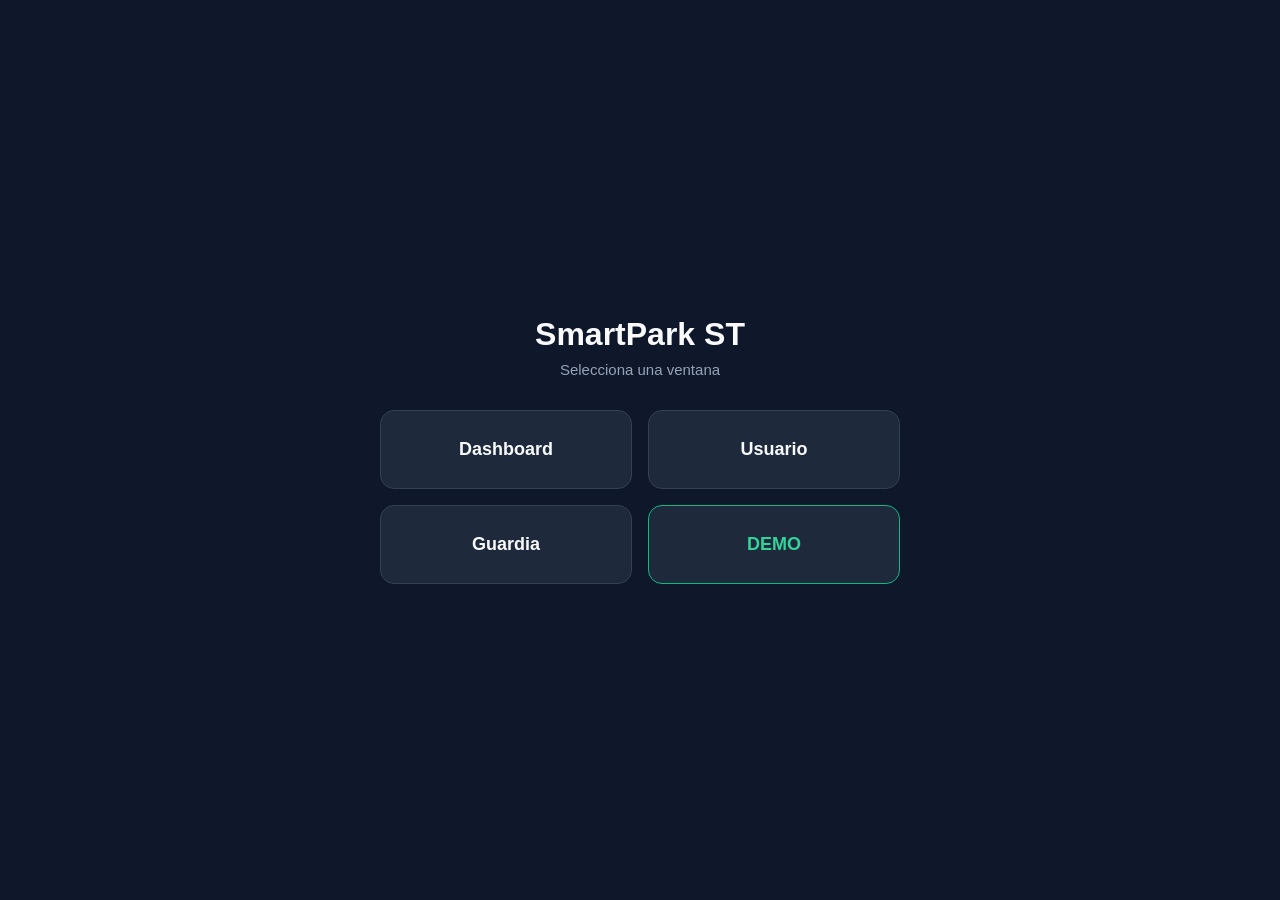
<file: index.html>
<!DOCTYPE html>
<html lang="es">

<head>
  <meta charset="UTF-8" />
  <meta name="viewport" content="width=device-width, initial-scale=1.0" />
  <title>SmartPark ST</title>
  <link rel="stylesheet" href="styles.css" />
</head>

<body>
  <main class="home-container">
    <h1>SmartPark ST</h1>
    <p class="subtitle">Selecciona una ventana</p>

    <div class="menu-grid">
      <a href="dashboard.html" class="menu-btn">Dashboard</a>
      <a href="usuario.html" class="menu-btn">Usuario</a>
      <a href="guardia.html" class="menu-btn">Guardia</a>
      <a href="demo.html" class="menu-btn menu-btn-demo">DEMO</a>
    </div>
  </main>
</body>

</html>
</file>
<file: styles.css>
* {
  box-sizing: border-box;
  margin: 0;
  padding: 0;
}

body {
  font-family: -apple-system, BlinkMacSystemFont, "Segoe UI", Roboto, sans-serif;
  background: #0f172a;
  color: #f8fafc;
  min-height: 100vh;
  display: flex;
  align-items: center;
  justify-content: center;
  padding: 24px;
}

.home-container {
  width: 100%;
  max-width: 520px;
  text-align: center;
}

h1 {
  font-size: 32px;
  font-weight: 800;
  margin-bottom: 8px;
}

.subtitle {
  color: #94a3b8;
  font-size: 15px;
  margin-bottom: 32px;
}

.menu-grid {
  display: grid;
  grid-template-columns: 1fr 1fr;
  gap: 16px;
}

.menu-btn {
  display: flex;
  align-items: center;
  justify-content: center;
  padding: 28px 20px;
  background: #1e293b;
  color: #f8fafc;
  text-decoration: none;
  font-size: 18px;
  font-weight: 700;
  border-radius: 14px;
  border: 1px solid #334155;
  transition: transform 0.15s ease, background 0.15s ease, border-color 0.15s ease;
}

.menu-btn:hover {
  background: #283548;
  border-color: #38bdf8;
  transform: translateY(-2px);
}

.menu-btn-demo {
  border-color: #10b981;
  color: #34d399;
}

.menu-btn-demo:hover {
  border-color: #34d399;
}

.subpage-container {
  width: 100%;
  max-width: 600px;
  text-align: center;
}

.back-link {
  display: inline-block;
  margin-top: 24px;
  padding: 10px 18px;
  background: #1e293b;
  color: #38bdf8;
  text-decoration: none;
  border-radius: 10px;
  border: 1px solid #334155;
  font-weight: 600;
}

.back-link:hover {
  background: #283548;
}

@media (max-width: 480px) {
  .menu-grid {
    grid-template-columns: 1fr;
  }
}
</file>
